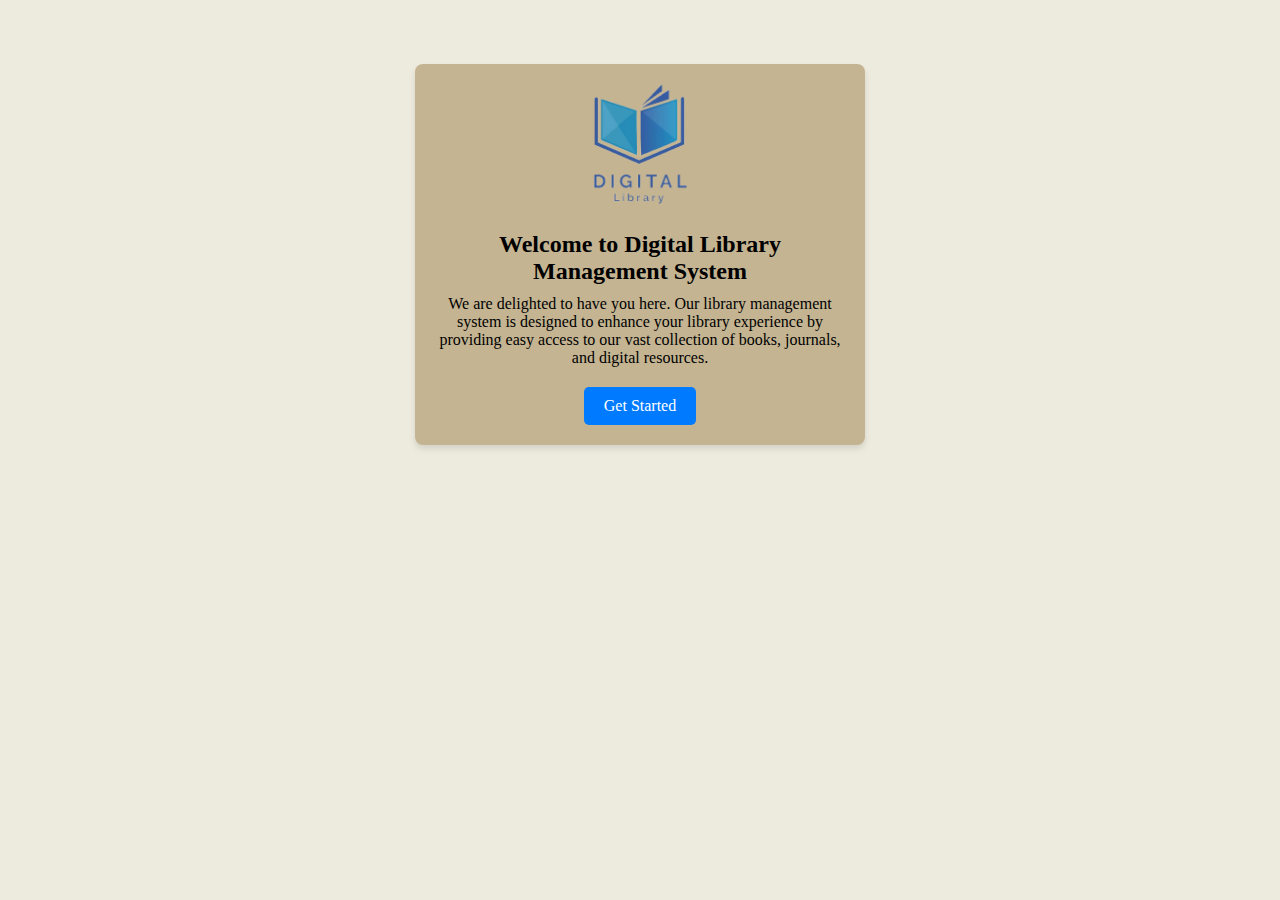
<file: index.html>
<!DOCTYPE html>
<html lang="en">
<head>
    <meta charset="UTF-8">
    <meta name="viewport" content="width=device-width, initial-scale=1.0">
    <title>Digital Library Management System</title>
    <link rel="stylesheet" href="index.css">
</head>
<body>
    <div class="container">
      <div class="logo">
          <img src="Registration/pic/logo.png" alt="Digital Library Logo">
        </div>
          <h1>Welcome to Digital Library Management System</h1>
        <p>We are delighted to have you here. Our library management system is designed to enhance your library experience by providing easy access to our vast collection of books, journals, and digital resources.</p>
        
            <a href="Registration/log_in.html" class="button">Get Started</a>

        </div>
</body>
</html>
</file>
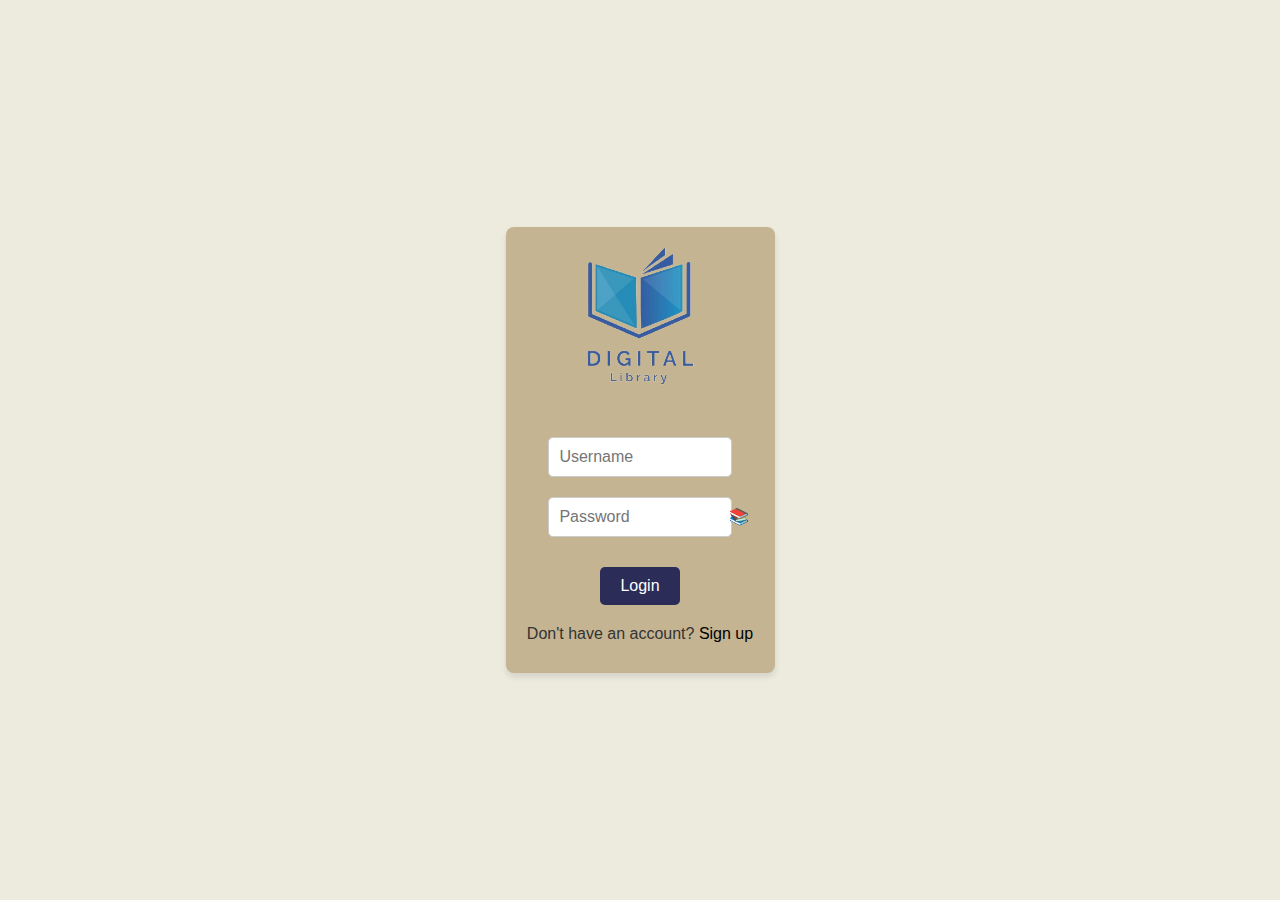
<file: Registration/log_in.html>
<!DOCTYPE html>
<html lang="en">

<head>
    <meta charset="UTF-8">
    <meta name="viewport" content="width=device-width, initial-scale=1.0">
    <title>Digital Library Login</title>
    <link rel="stylesheet" href="css/log_in.css">
    <script src="js/script.js" defer></script>

</head>

<body>
    <div class="login-container">
        <a href="../index.html">
            <img src="pic/logo.png" alt="Digital Library Logo">
        </a>

        <form action="php/login.php" method="post">
            <div class="group-box">

                <input type="text" placeholder="Username" name="Username" id="Username" required>
                <div class="text-group">
                    <input id="password" name="Password" class="box" type="password" placeholder="Password" required>
                    <span id="password-toggle" class="show-password" onclick="togglePasswordVisibility('password', 'password-toggle')">📚</span>
                </div>
            </div>
            <button type="submit" class="button">Login</button>
        </form>
        <p>Don't have an account? <a href="sign_up.php" class="but">Sign up</a></p>
    </div>
</body>

</html>
</file>
<file: index.css>
* {
    padding: 0;
    margin: 0;
    box-sizing: border-box;
}

body {
    background-color: #edeade;
    display: flex;
    justify-content: center;
    align-items: center;
}

.container {
    text-align: center;
    background-color: rgb(196, 180, 146);
    width: 50vh;
    margin: 5% 40px 5% 40px ;
    padding: 20px;
    border-radius: 8px;
    box-shadow: 0px 4px 6px rgba(0, 0, 0, 0.1);
}

.logo img {
    max-width: 100px; /* Adjust size of logo */
    margin-bottom: 20px;
}

h1 {
    font-size: 1.5rem;
    margin-bottom: 10px;
}

p {
    font-size: 1rem;
    margin-bottom: 20px;
}

.button {
    display: inline-block;
    padding: 10px 20px;
    background-color: #007bff;
    color: white;
    text-decoration: none;
    border-radius: 5px;
    font-size: 1rem;
}

.button:hover {
    background-color: #0056b3;
}
</file>
<file: Registration/css/log_in.css>
*{
    margin: 0;
    padding: 0;
    box-sizing: border-box;
}
body {
    background-color: #edeade;
    font-family: Arial, sans-serif;
    display: flex;
    justify-content: center;
    align-items: center;
    height: 100vh;
    margin: 0;
    color: #333;
}

.login-container {
    text-align: center;
    background-color: rgb(196, 180, 146);
    margin: 50% 10% ;
    padding: 20px;
    border-radius: 8px;
    box-shadow: 0px 4px 6px rgba(0, 0, 0, 0.1);
}

.login-container img {
    max-width: 50%;
    margin-bottom: 20px;
}

.login-container input {
    display: block;
    width: 80%;
    padding: 10px;
    margin: 10px auto;
    border-radius: 5px;
    border: 1px solid #ccc;
    font-size: 1rem;
    font-family: Verdana, Tahoma, sans-serif;
}

.login-container .button {
    background-color: #2b2c58;
    color: white;
    border: none;
    padding: 10px 20px;
    font-size: 16px;
    font-family: Verdana, Tahoma, sans-serif;
    border-radius: 5px;
    cursor: pointer;
    margin: 10px auto;
    text-decoration: none;
    display: inline-block;
}

.login-container .but {
    display: inline-block;
    color: #000;
    text-decoration: none;
    font-family: 'Verdana', sans-serif; /* Font for .but link */
}
.login-container .but:hover{
    background-color: #2b2c58;
    color: wheat;

}

.login-container .button:hover {
    background-color: #2b1262;
}

p {
    margin: 10px 0;
}



/*log in error*/
  /* Style for background blur effect */
  .overlay {
    display: none; /* Hidden by default */
    position: fixed;
    top: 0;
    left: 0;
    width: 100%;
    height: 100%;
    background: rgba(0, 0, 0, 0.5); /* Semi-transparent background */
    backdrop-filter: blur(5px); /* Apply blur effect */
    z-index: 999; /* Ensure it is behind the pop-up */
}

.popup-message {
    display: none; /* Hidden by default */
    position: fixed;
    left: 50%;
    top: 50%;
    transform: translate(-50%, -50%);
    width: 300px; /* Adjusted width */
    padding: 20px;
    background-color: #f8d7da;
    color: #721c24;
    border: 1px solid #f5c6cb;
    border-radius: 5px;
    z-index: 1000;
    text-align: center;
    box-shadow: 0 4px 8px rgba(0, 0, 0, 0.1); /* Optional shadow for better appearance */
}
.group-box {
    margin-top: 25px;
    padding: 0px;
}

.text-group {
    display: flex;
    flex-direction: column;
    align-items: flex-start;
    margin-bottom: 10px;
    padding: 0;
    position: relative; /* Ensure proper positioning for password toggle icon */
}

.box {
    margin: 0;
    padding: 0;
    width: 100%;
}

.show-password {
    position: absolute;
    right: 10px;
    top: 50%;
    transform: translateY(-50%);
    cursor: pointer;
    font-size: 16px; /* Increased font size for a larger icon */
    width: 16px; /* Set width to match font size */
    height: 16px; /* Set height to match font size */
    text-align: center; /* Center the icon */
    line-height: 1; /* Adjust line height */
    padding: 0; /* Remove any default padding */
}
</file>
